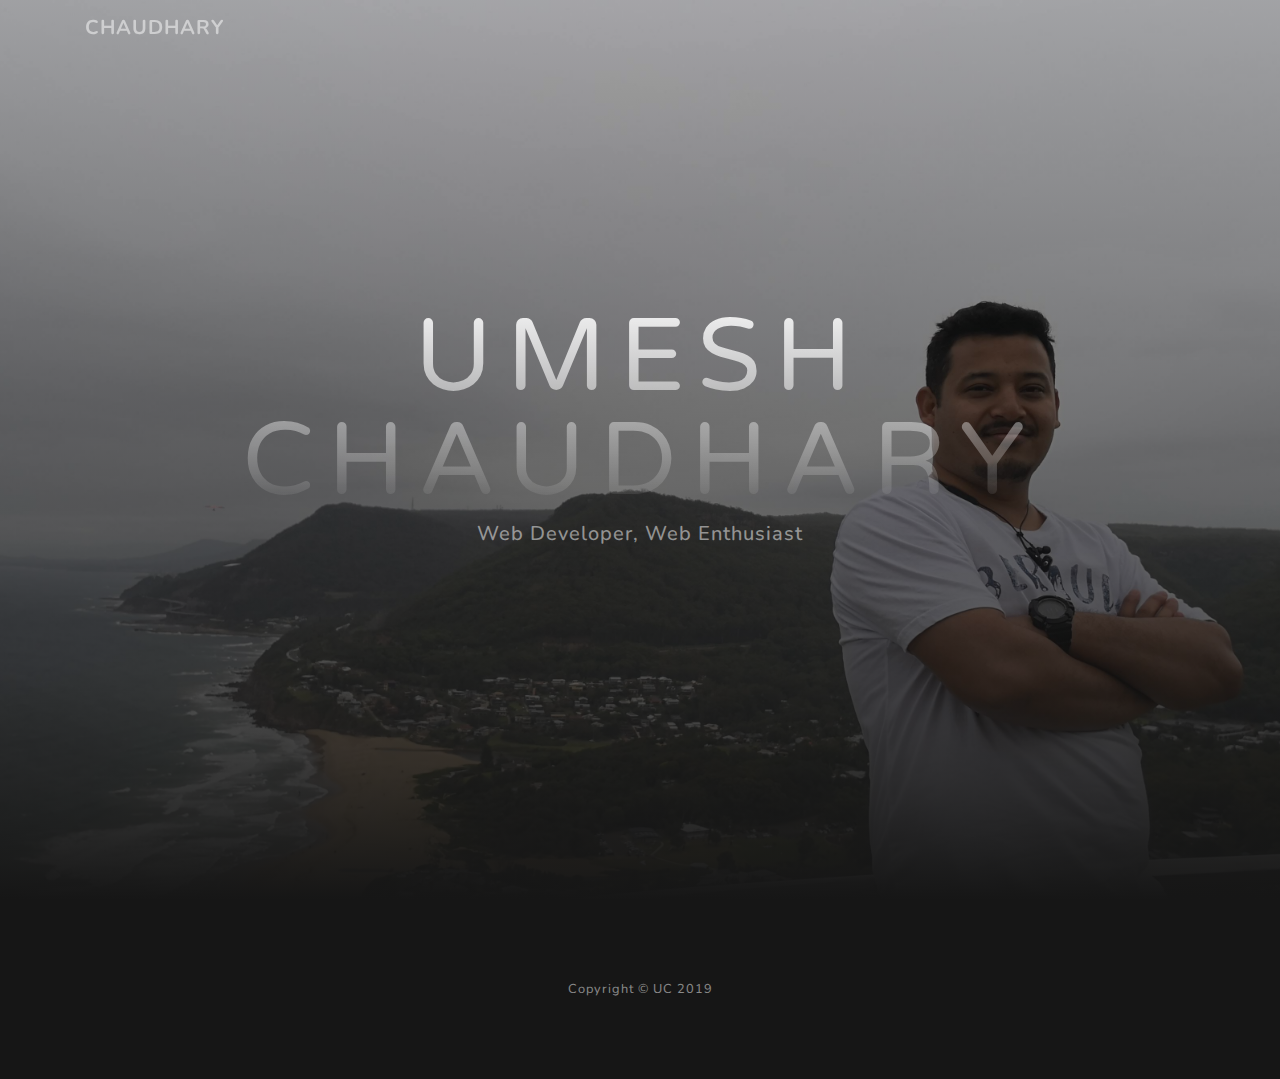
<file: index.html>
<!DOCTYPE html>
<html lang="en">

<head>

  <meta charset="utf-8">
  <meta name="viewport" content="width=device-width, initial-scale=1, shrink-to-fit=no">
  <meta name="description" content="Umesh Chaudhary, web developer, web enthusiast.">
  <meta name="author" content="umesh-chaudhary">

  <title>Umesh Chaudhary</title>

  <!-- Bootstrap core CSS -->
  <link href="vendor/bootstrap/css/bootstrap.min.css" rel="stylesheet">

  <!-- Custom fonts for this template -->
  <link href="vendor/fontawesome-free/css/all.min.css" rel="stylesheet">
  <link href="https://fonts.googleapis.com/css?family=Varela+Round" rel="stylesheet">
  <link href="https://fonts.googleapis.com/css?family=Nunito:200,200i,300,300i,400,400i,600,600i,700,700i,800,800i,900,900i" rel="stylesheet">

  <!-- Custom styles for this template -->
  <link href="css/grayscale.css" rel="stylesheet">

</head>

<body id="page-top">

  <!-- Navigation -->
  <nav class="navbar navbar-expand-lg navbar-light fixed-top" id="mainNav">
    <div class="container">
      <a class="navbar-brand js-scroll-trigger" href="#page-top">CHAUDHARY</a>
      <!-- <button class="navbar-toggler navbar-toggler-right" type="button" data-toggle="collapse" data-target="#navbarResponsive" aria-controls="navbarResponsive" aria-expanded="false" aria-label="Toggle navigation">
        Menu
        <i class="fas fa-bars"></i>
      </button> -->
    </div>
  </nav>

  <!-- Header -->
  <header class="masthead">
    <div class="container d-flex h-100 align-items-center">
      <div class="mx-auto text-center">
        <h1 class="mx-auto my-0 text-uppercase">Umesh Chaudhary</h1>
        <h2 class="text-white-50 mx-auto mt-2 mb-5">Web Developer, Web Enthusiast</h2>
        <!-- <a href="#about" class="btn btn-primary js-scroll-trigger">Get Started</a> -->
      </div>
    </div>
  </header>

  
  <!-- Footer -->
  <footer class="bg-black small text-center text-white-50">
    <div class="container">
      Copyright &copy; UC 2019
    </div>
  </footer>

  <!-- Bootstrap core JavaScript -->
  <script src="vendor/jquery/jquery.min.js"></script>
  <script src="vendor/bootstrap/js/bootstrap.bundle.min.js"></script>

  <!-- Plugin JavaScript -->
  <script src="vendor/jquery-easing/jquery.easing.min.js"></script>

  <!-- Custom scripts for this template -->
  <script src="js/grayscale.min.js"></script>

</body>

</html>
</file>
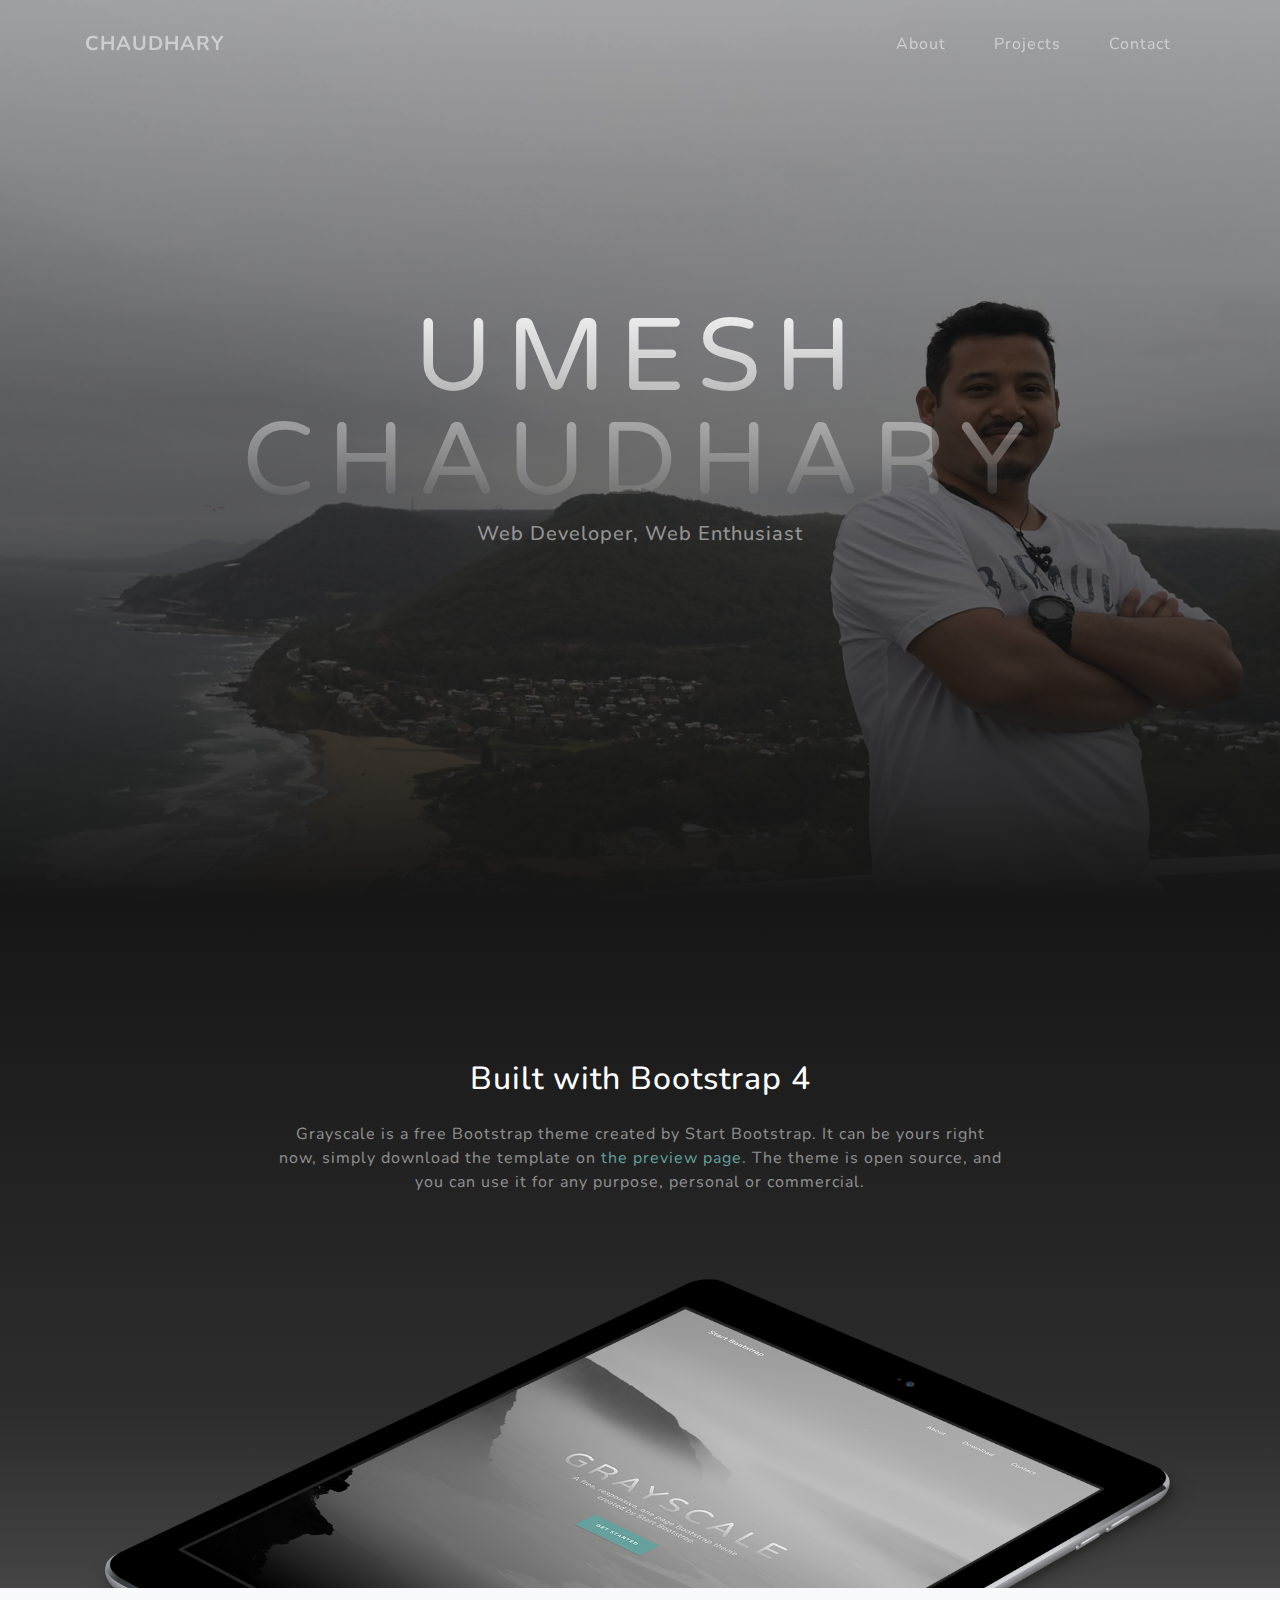
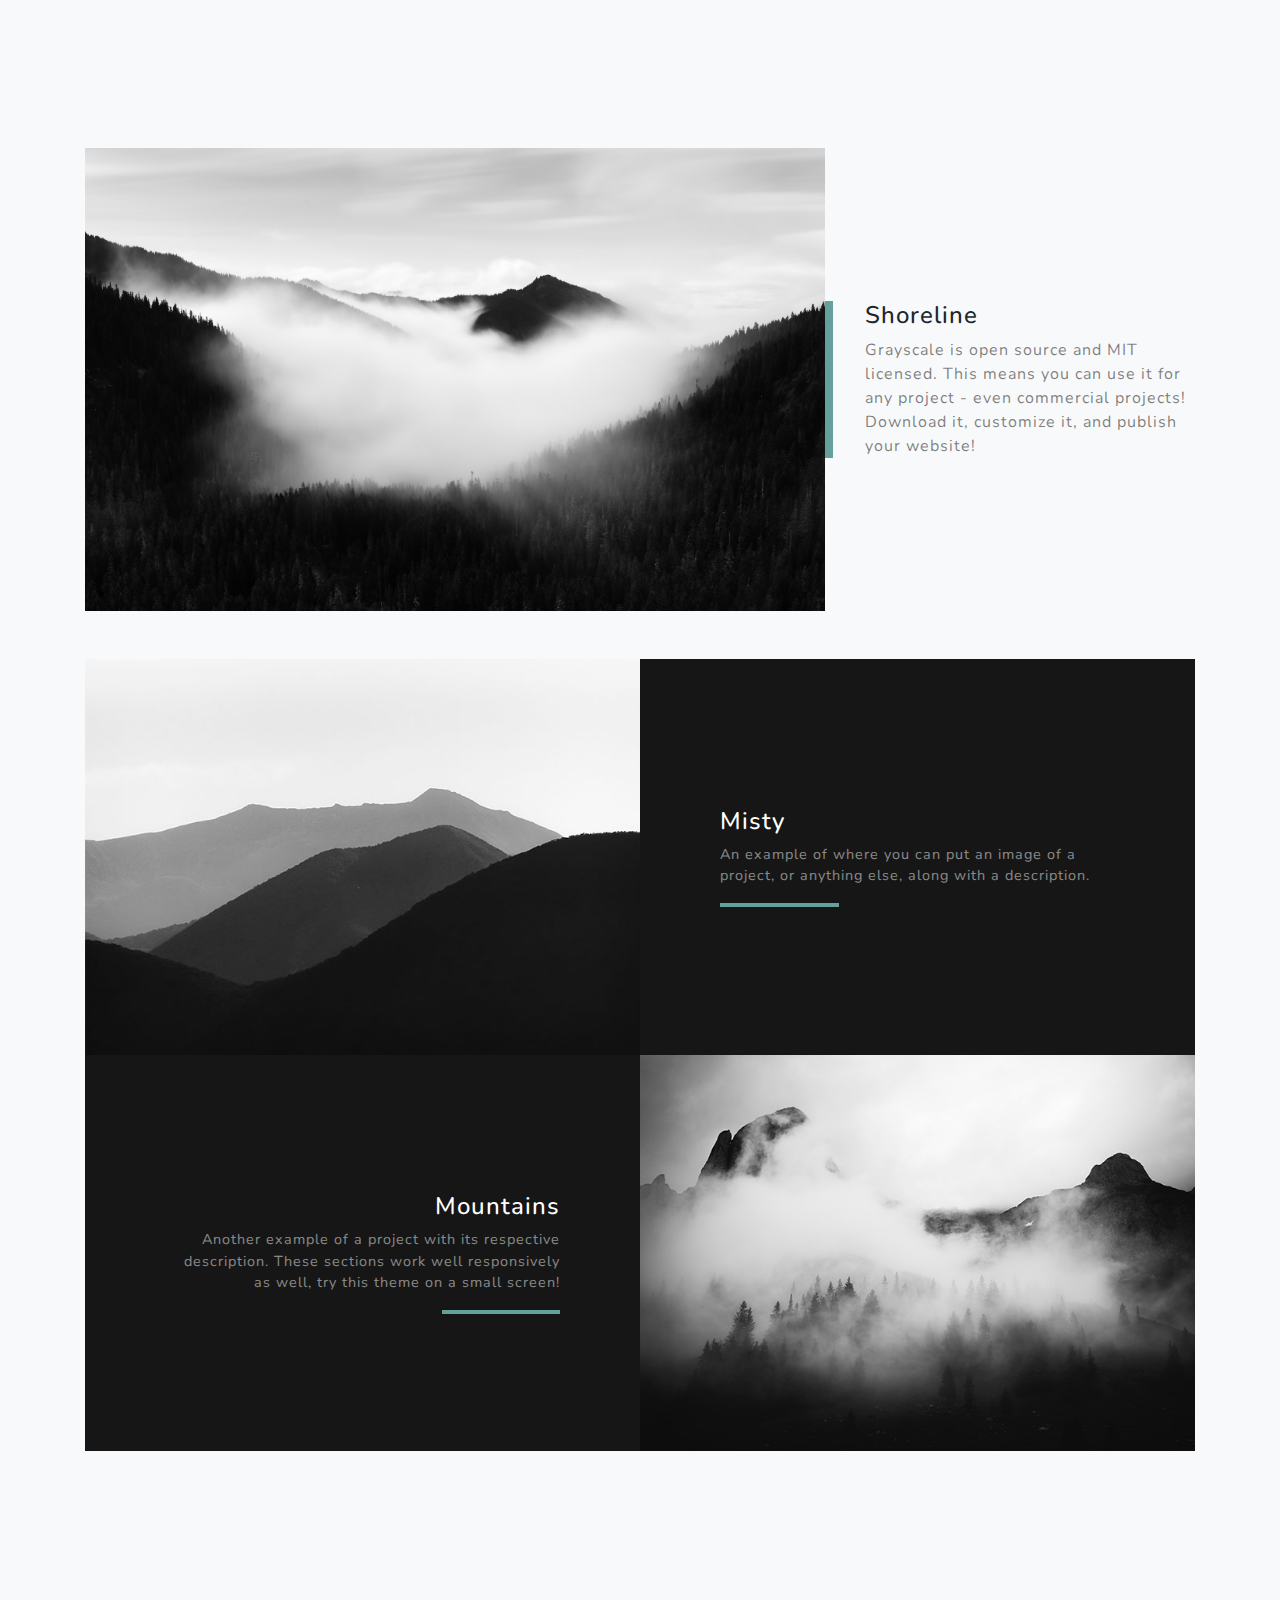
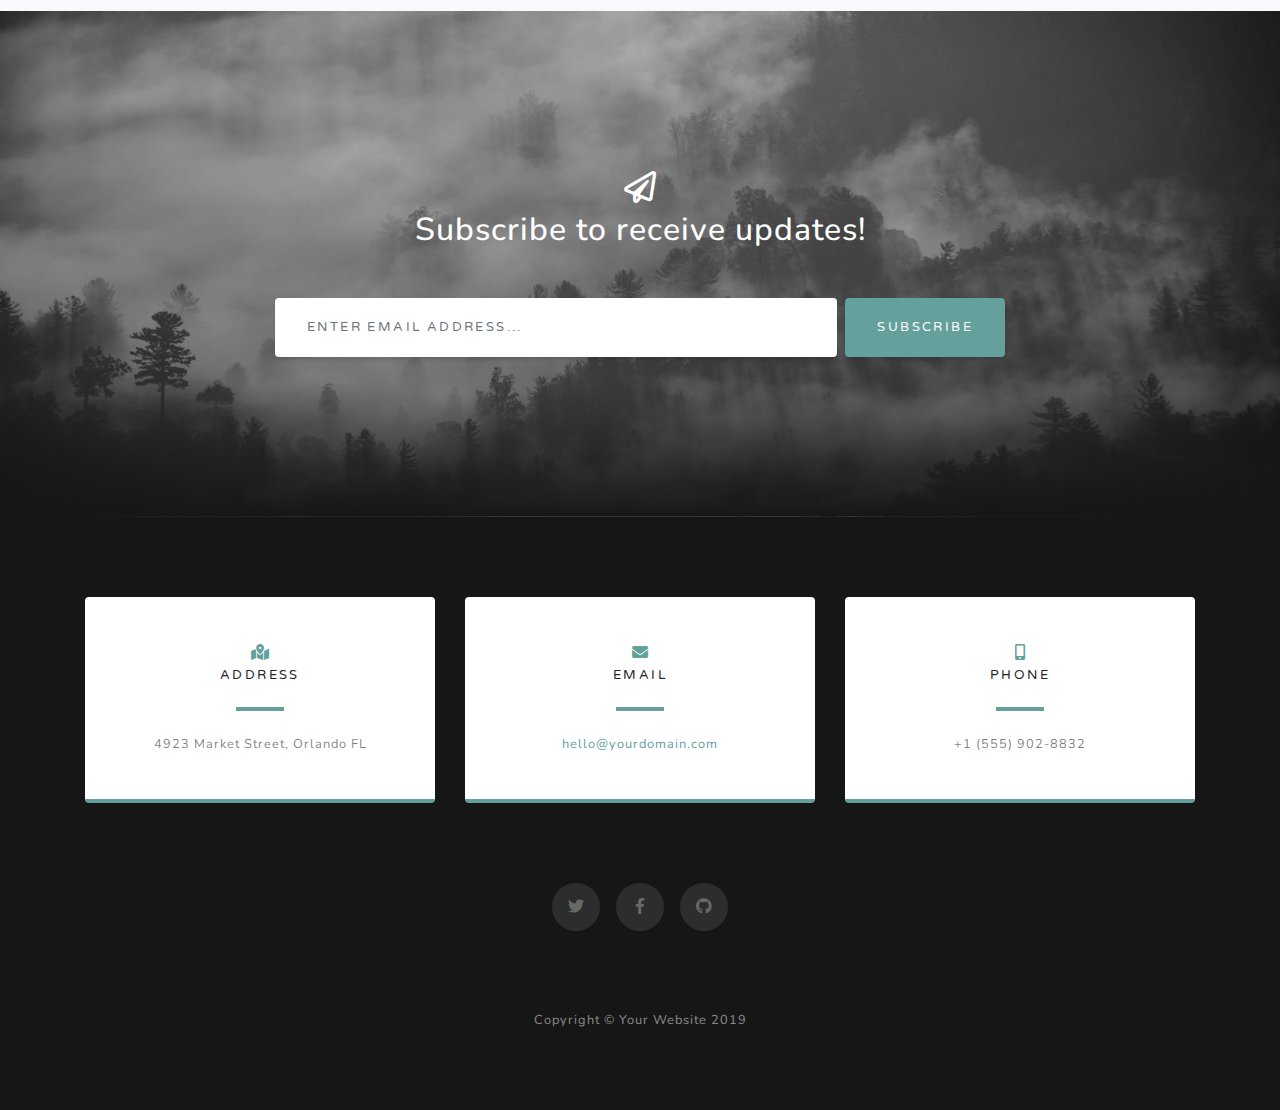
<file: index.1.html>
<!DOCTYPE html>
<html lang="en">

<head>

  <meta charset="utf-8">
  <meta name="viewport" content="width=device-width, initial-scale=1, shrink-to-fit=no">
  <meta name="description" content="Umesh Chaudhary, web developer, web enthusiast.">
  <meta name="author" content="umesh-chaudhary">

  <title>Umesh Chaudhary</title>

  <!-- Bootstrap core CSS -->
  <link href="vendor/bootstrap/css/bootstrap.min.css" rel="stylesheet">

  <!-- Custom fonts for this template -->
  <link href="vendor/fontawesome-free/css/all.min.css" rel="stylesheet">
  <link href="https://fonts.googleapis.com/css?family=Varela+Round" rel="stylesheet">
  <link href="https://fonts.googleapis.com/css?family=Nunito:200,200i,300,300i,400,400i,600,600i,700,700i,800,800i,900,900i" rel="stylesheet">

  <!-- Custom styles for this template -->
  <link href="css/grayscale.css" rel="stylesheet">

</head>

<body id="page-top">

  <!-- Navigation -->
  <nav class="navbar navbar-expand-lg navbar-light fixed-top" id="mainNav">
    <div class="container">
      <a class="navbar-brand js-scroll-trigger" href="#page-top">CHAUDHARY</a>
      <button class="navbar-toggler navbar-toggler-right" type="button" data-toggle="collapse" data-target="#navbarResponsive" aria-controls="navbarResponsive" aria-expanded="false" aria-label="Toggle navigation">
        Menu
        <i class="fas fa-bars"></i>
      </button>
      <div class="collapse navbar-collapse" id="navbarResponsive">
        <ul class="navbar-nav ml-auto">
          <li class="nav-item">
            <a class="nav-link js-scroll-trigger" href="#about">About</a>
          </li>
          <li class="nav-item">
            <a class="nav-link js-scroll-trigger" href="#projects">Projects</a>
          </li>
          <li class="nav-item">
            <a class="nav-link js-scroll-trigger" href="#signup">Contact</a>
          </li>
        </ul>
      </div>
    </div>
  </nav>

  <!-- Header -->
  <header class="masthead">
    <div class="container d-flex h-100 align-items-center">
      <div class="mx-auto text-center">
        <h1 class="mx-auto my-0 text-uppercase">Umesh Chaudhary</h1>
        <h2 class="text-white-50 mx-auto mt-2 mb-5">Web Developer, Web Enthusiast</h2>
        <!-- <a href="#about" class="btn btn-primary js-scroll-trigger">Get Started</a> -->
      </div>
    </div>
  </header>

  <!-- About Section -->
  <section id="about" class="about-section text-center">
    <div class="container">
      <div class="row">
        <div class="col-lg-8 mx-auto">
          <h2 class="text-white mb-4">Built with Bootstrap 4</h2>
          <p class="text-white-50">Grayscale is a free Bootstrap theme created by Start Bootstrap. It can be yours right now, simply download the template on
            <a href="http://startbootstrap.com/template-overviews/grayscale/">the preview page</a>. The theme is open source, and you can use it for any purpose, personal or commercial.</p>
        </div>
      </div>
      <img src="img/ipad.png" class="img-fluid" alt="">
    </div>
  </section>

  <!-- Projects Section -->
  <section id="projects" class="projects-section bg-light">
    <div class="container">

      <!-- Featured Project Row -->
      <div class="row align-items-center no-gutters mb-4 mb-lg-5">
        <div class="col-xl-8 col-lg-7">
          <img class="img-fluid mb-3 mb-lg-0" src="img/bg-masthead.jpg" alt="">
        </div>
        <div class="col-xl-4 col-lg-5">
          <div class="featured-text text-center text-lg-left">
            <h4>Shoreline</h4>
            <p class="text-black-50 mb-0">Grayscale is open source and MIT licensed. This means you can use it for any project - even commercial projects! Download it, customize it, and publish your website!</p>
          </div>
        </div>
      </div>

      <!-- Project One Row -->
      <div class="row justify-content-center no-gutters mb-5 mb-lg-0">
        <div class="col-lg-6">
          <img class="img-fluid" src="img/demo-image-01.jpg" alt="">
        </div>
        <div class="col-lg-6">
          <div class="bg-black text-center h-100 project">
            <div class="d-flex h-100">
              <div class="project-text w-100 my-auto text-center text-lg-left">
                <h4 class="text-white">Misty</h4>
                <p class="mb-0 text-white-50">An example of where you can put an image of a project, or anything else, along with a description.</p>
                <hr class="d-none d-lg-block mb-0 ml-0">
              </div>
            </div>
          </div>
        </div>
      </div>

      <!-- Project Two Row -->
      <div class="row justify-content-center no-gutters">
        <div class="col-lg-6">
          <img class="img-fluid" src="img/demo-image-02.jpg" alt="">
        </div>
        <div class="col-lg-6 order-lg-first">
          <div class="bg-black text-center h-100 project">
            <div class="d-flex h-100">
              <div class="project-text w-100 my-auto text-center text-lg-right">
                <h4 class="text-white">Mountains</h4>
                <p class="mb-0 text-white-50">Another example of a project with its respective description. These sections work well responsively as well, try this theme on a small screen!</p>
                <hr class="d-none d-lg-block mb-0 mr-0">
              </div>
            </div>
          </div>
        </div>
      </div>

    </div>
  </section>

  <!-- Signup Section -->
  <section id="signup" class="signup-section">
    <div class="container">
      <div class="row">
        <div class="col-md-10 col-lg-8 mx-auto text-center">

          <i class="far fa-paper-plane fa-2x mb-2 text-white"></i>
          <h2 class="text-white mb-5">Subscribe to receive updates!</h2>

          <form class="form-inline d-flex">
            <input type="email" class="form-control flex-fill mr-0 mr-sm-2 mb-3 mb-sm-0" id="inputEmail" placeholder="Enter email address...">
            <button type="submit" class="btn btn-primary mx-auto">Subscribe</button>
          </form>

        </div>
      </div>
    </div>
  </section>

  <!-- Contact Section -->
  <section class="contact-section bg-black">
    <div class="container">

      <div class="row">

        <div class="col-md-4 mb-3 mb-md-0">
          <div class="card py-4 h-100">
            <div class="card-body text-center">
              <i class="fas fa-map-marked-alt text-primary mb-2"></i>
              <h4 class="text-uppercase m-0">Address</h4>
              <hr class="my-4">
              <div class="small text-black-50">4923 Market Street, Orlando FL</div>
            </div>
          </div>
        </div>

        <div class="col-md-4 mb-3 mb-md-0">
          <div class="card py-4 h-100">
            <div class="card-body text-center">
              <i class="fas fa-envelope text-primary mb-2"></i>
              <h4 class="text-uppercase m-0">Email</h4>
              <hr class="my-4">
              <div class="small text-black-50">
                <a href="#">hello@yourdomain.com</a>
              </div>
            </div>
          </div>
        </div>

        <div class="col-md-4 mb-3 mb-md-0">
          <div class="card py-4 h-100">
            <div class="card-body text-center">
              <i class="fas fa-mobile-alt text-primary mb-2"></i>
              <h4 class="text-uppercase m-0">Phone</h4>
              <hr class="my-4">
              <div class="small text-black-50">+1 (555) 902-8832</div>
            </div>
          </div>
        </div>
      </div>

      <div class="social d-flex justify-content-center">
        <a href="#" class="mx-2">
          <i class="fab fa-twitter"></i>
        </a>
        <a href="#" class="mx-2">
          <i class="fab fa-facebook-f"></i>
        </a>
        <a href="#" class="mx-2">
          <i class="fab fa-github"></i>
        </a>
      </div>

    </div>
  </section>

  <!-- Footer -->
  <footer class="bg-black small text-center text-white-50">
    <div class="container">
      Copyright &copy; Your Website 2019
    </div>
  </footer>

  <!-- Bootstrap core JavaScript -->
  <script src="vendor/jquery/jquery.min.js"></script>
  <script src="vendor/bootstrap/js/bootstrap.bundle.min.js"></script>

  <!-- Plugin JavaScript -->
  <script src="vendor/jquery-easing/jquery.easing.min.js"></script>

  <!-- Custom scripts for this template -->
  <script src="js/grayscale.min.js"></script>

</body>

</html>
</file>
<file: css/grayscale.css>
/*!
 * Start Bootstrap - Grayscale v5.0.6 (https://startbootstrap.com/template-overviews/grayscale)
 * Copyright 2013-2019 Start Bootstrap
 * Licensed under MIT (https://github.com/BlackrockDigital/startbootstrap-grayscale/blob/master/LICENSE)
 */

#mainNav {
  min-height: 56px;
  background-color: #fff;
}

#mainNav .navbar-toggler {
  font-size: 80%;
  padding: 0.75rem;
  color: #64a19d;
  border: 1px solid #64a19d;
}

#mainNav .navbar-toggler:focus {
  outline: none;
}

#mainNav .navbar-brand {
  color: #161616;
  font-weight: 700;
  padding: .9rem 0;
}

#mainNav .navbar-nav .nav-item:hover {
  color: fade(white, 80%);
  outline: none;
  background-color: transparent;
}

#mainNav .navbar-nav .nav-item:active, #mainNav .navbar-nav .nav-item:focus {
  outline: none;
  background-color: transparent;
}

@media (min-width: 992px) {
  #mainNav {
    padding-top: 0;
    padding-bottom: 0;
    border-bottom: none;
    background-color: transparent;
    -webkit-transition: background-color 0.3s ease-in-out;
    transition: background-color 0.3s ease-in-out;
  }
  #mainNav .navbar-brand {
    padding: .5rem 0;
    color: rgba(255, 255, 255, 0.5);
  }
  #mainNav .nav-link {
    -webkit-transition: none;
    transition: none;
    padding: 2rem 1.5rem;
    color: rgba(255, 255, 255, 0.5);
  }
  #mainNav .nav-link:hover {
    color: rgba(255, 255, 255, 0.75);
  }
  #mainNav .nav-link:active {
    color: white;
  }
  #mainNav.navbar-shrink {
    background-color: #fff;
  }
  #mainNav.navbar-shrink .navbar-brand {
    color: #161616;
  }
  #mainNav.navbar-shrink .nav-link {
    color: #161616;
    padding: 1.5rem 1.5rem 1.25rem;
    border-bottom: 0.25rem solid transparent;
  }
  #mainNav.navbar-shrink .nav-link:hover {
    color: #64a19d;
  }
  #mainNav.navbar-shrink .nav-link:active {
    color: #467370;
  }
  #mainNav.navbar-shrink .nav-link.active {
    color: #64a19d;
    outline: none;
    border-bottom: 0.25rem solid #64a19d;
  }
}

.masthead {
  position: relative;
  width: 100%;
  height: auto;
  min-height: 35rem;
  padding: 15rem 0;
  background: -webkit-gradient(linear, left top, left bottom, from(rgba(22, 22, 22, 0.3)), color-stop(75%, rgba(22, 22, 22, 0.7)), to(#161616)), url("../img/umesh-img.jpg");
  background: linear-gradient(to bottom, rgba(22, 22, 22, 0.3) 0%, rgba(22, 22, 22, 0.7) 75%, #161616 100%), url("../img/umesh-img.jpg");
  background-position: center;
  background-repeat: no-repeat;
  background-attachment: scroll;
  background-size: cover;
}

.masthead h1 {
  font-family: 'Varela Round';
  font-size: 2.5rem;
  line-height: 2.5rem;
  letter-spacing: 0.8rem;
  background: -webkit-linear-gradient(rgba(255, 255, 255, 0.9), rgba(255, 255, 255, 0));
  -webkit-text-fill-color: transparent;
  -webkit-background-clip: text;
}

.masthead h2 {
  max-width: 20rem;
  font-size: 1rem;
}

@media (min-width: 768px) {
  .masthead h1 {
    font-size: 4rem;
    line-height: 4rem;
  }
}

@media (min-width: 992px) {
  .masthead {
    height: 100vh;
    padding: 0;
  }
  .masthead h1 {
    font-size: 6.5rem;
    line-height: 6.5rem;
    letter-spacing: 0.8rem;
  }
  .masthead h2 {
    max-width: 30rem;
    font-size: 1.25rem;
  }
}

.btn {
  -webkit-box-shadow: 0 0.1875rem 0.1875rem 0 rgba(0, 0, 0, 0.1) !important;
  box-shadow: 0 0.1875rem 0.1875rem 0 rgba(0, 0, 0, 0.1) !important;
  padding: 1.25rem 2rem;
  font-family: 'Varela Round';
  font-size: 80%;
  text-transform: uppercase;
  letter-spacing: .15rem;
  border: 0;
}

.btn-primary {
  background-color: #64a19d;
}

.btn-primary:hover {
  background-color: #4f837f;
}

.btn-primary:focus {
  background-color: #4f837f;
  color: white;
}

.btn-primary:active {
  background-color: #467370 !important;
}

.about-section {
  padding-top: 10rem;
  background: -webkit-gradient(linear, left top, left bottom, from(#161616), color-stop(75%, rgba(22, 22, 22, 0.9)), to(rgba(22, 22, 22, 0.8)));
  background: linear-gradient(to bottom, #161616 0%, rgba(22, 22, 22, 0.9) 75%, rgba(22, 22, 22, 0.8) 100%);
}

.about-section p {
  margin-bottom: 5rem;
}

.projects-section {
  padding: 10rem 0;
}

.projects-section .featured-text {
  padding: 2rem;
}

@media (min-width: 992px) {
  .projects-section .featured-text {
    padding: 0 0 0 2rem;
    border-left: 0.5rem solid #64a19d;
  }
}

.projects-section .project-text {
  padding: 3rem;
  font-size: 90%;
}

@media (min-width: 992px) {
  .projects-section .project-text {
    padding: 5rem;
  }
  .projects-section .project-text hr {
    border-color: #64a19d;
    border-width: .25rem;
    width: 30%;
  }
}

.signup-section {
  padding: 10rem 0;
  background: -webkit-gradient(linear, left top, left bottom, from(rgba(22, 22, 22, 0.1)), color-stop(75%, rgba(22, 22, 22, 0.5)), to(#161616)), url("../img/bg-signup.jpg");
  background: linear-gradient(to bottom, rgba(22, 22, 22, 0.1) 0%, rgba(22, 22, 22, 0.5) 75%, #161616 100%), url("../img/bg-signup.jpg");
  background-position: center;
  background-repeat: no-repeat;
  background-attachment: scroll;
  background-size: cover;
}

.signup-section .form-inline input {
  -webkit-box-shadow: 0 0.1875rem 0.1875rem 0 rgba(0, 0, 0, 0.1) !important;
  box-shadow: 0 0.1875rem 0.1875rem 0 rgba(0, 0, 0, 0.1) !important;
  padding: 1.25rem 2rem;
  height: auto;
  font-family: 'Varela Round';
  font-size: 80%;
  text-transform: uppercase;
  letter-spacing: 0.15rem;
  border: 0;
}

.contact-section {
  padding: 5rem 0 0;
}

.contact-section .card {
  border: 0;
  border-bottom: 0.25rem solid #64a19d;
}

.contact-section .card h4 {
  font-size: 0.8rem;
  font-family: 'Varela Round';
  text-transform: uppercase;
  letter-spacing: 0.15rem;
}

.contact-section .card hr {
  border-color: #64a19d;
  border-width: 0.25rem;
  width: 3rem;
}

.contact-section .social {
  margin-top: 5rem;
}

.contact-section .social a {
  text-align: center;
  height: 3rem;
  width: 3rem;
  background: rgba(255, 255, 255, 0.1);
  border-radius: 100%;
  line-height: 3rem;
  color: rgba(255, 255, 255, 0.3);
}

.contact-section .social a:hover {
  color: rgba(255, 255, 255, 0.5);
}

.contact-section .social a:active {
  color: #fff;
}

body {
  font-family: 'Nunito';
  letter-spacing: 0.0625em;
}

a {
  color: #64a19d;
}

a:focus, a:hover {
  text-decoration: none;
  color: #3c6360;
}

.bg-black {
  background-color: #161616 !important;
}

.bg-primary {
  background-color: #64a19d !important;
}

.text-primary {
  color: #64a19d !important;
}

footer {
  padding: 5rem 0;
}
</file>
